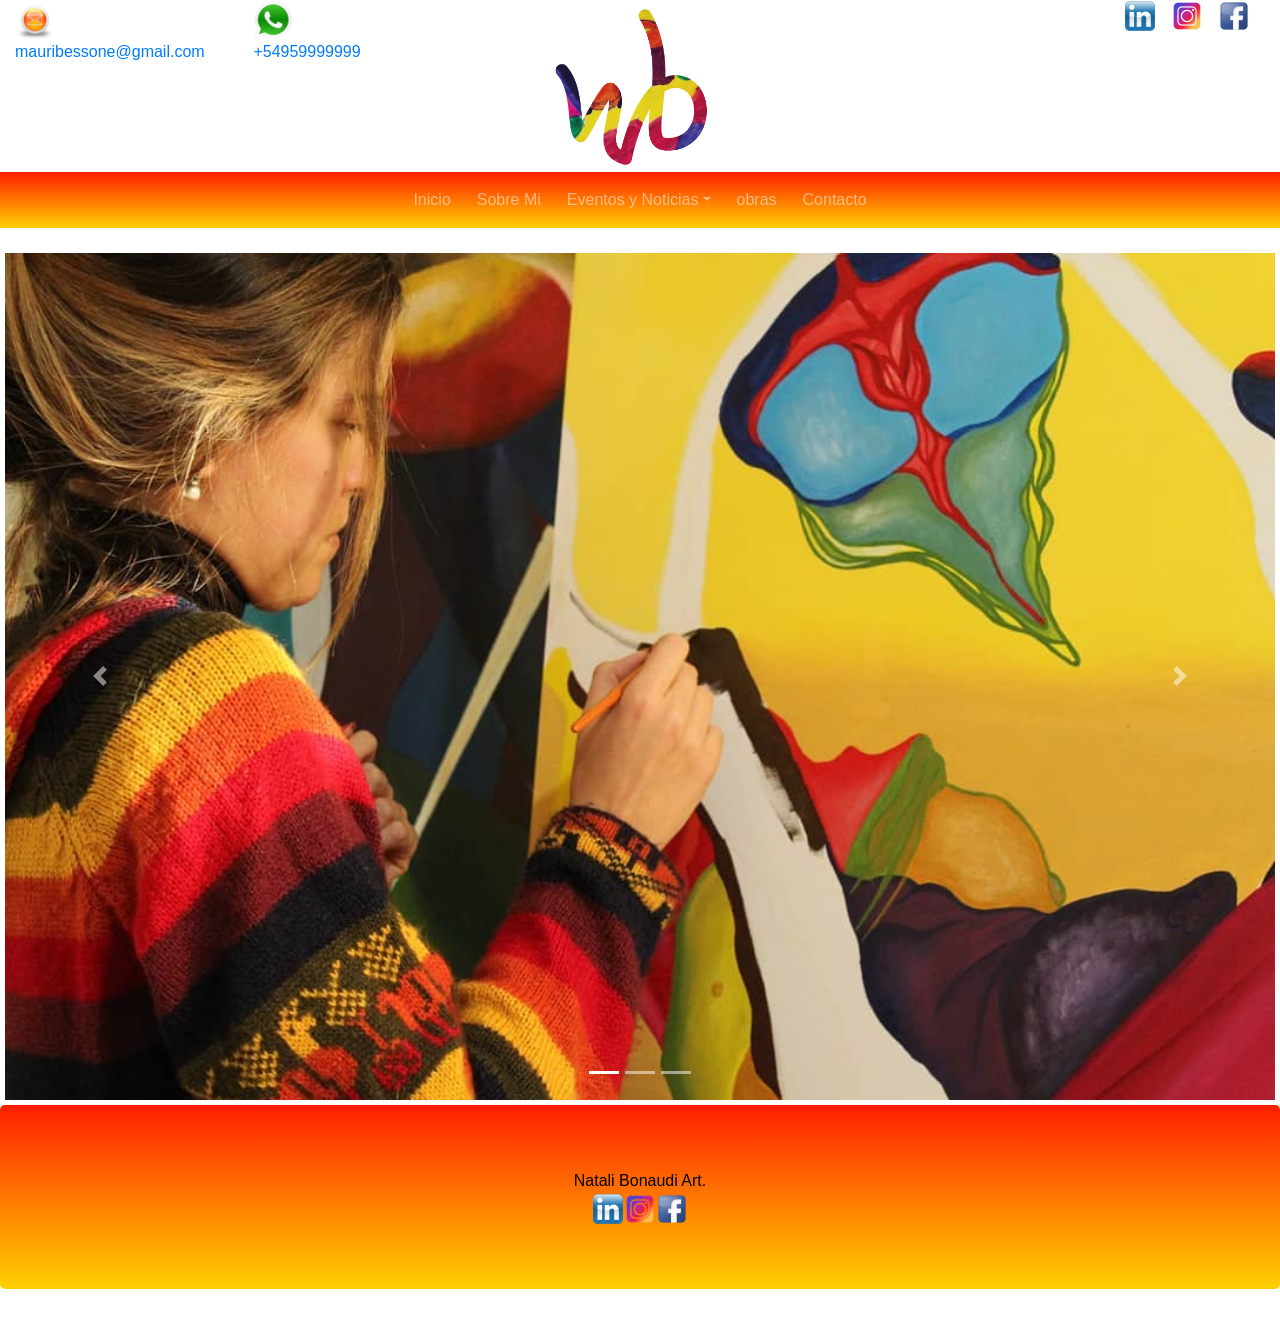
<file: index.html>
<!DOCTYPE html>
<html lang="es">
	<head>
		<meta charset="utf-8">
		<meta name="viewport" content="width=device-width, initial-scale=1">
		<meta name="Keywords" content="OBRAS, PINTURAS, VENTAS + ARTE, ARTE ABSTRACTO, ARTE CONTEMPORANEO, ARTE LATINO, ARTE CORDOBA, FOTOGRAFIAS, COLOR">
		<meta name="description" content="Sitio web de la artista plástica Natali Bonaudi. Encontrarás un recorrido visual por su galería de obras, conocerás su trayectoria académica y pictórica, y los medios de contacto con la artista.">
		<link rel="stylesheet" href="./css/bootstrap.css">
		<link rel="stylesheet" href="./sass/css/main.css">
		<script src="https://ajax.googleapis.com/ajax/libs/jquery/3.5.1/jquery.min.js"></script>
		<script src="https://cdnjs.cloudflare.com/ajax/libs/popper.js/1.16.0/umd/popper.min.js"></script>
		<script src="./js/bootstrap.js"></script>
		<title>Natali Bonaudi Arte - Exposicion y Venta</title>
	</head>
	<body>
		<div class="container-fluid">
			<div class="row">
				<div class="col 12 col-sm-4">
					<div class="d-flex justify-content-start">
						<div class="contacto">
							<a href="mailto:mauribessone@gmail.com"><img src="./img/mail_ico.png" alt="mail">mauribessone@gmail.com</a>
						</div>
						<div class="contacto">
							<a href="https://wa.me/54922359999" target="_blank"><img src="./img/telefono_ico.png" alt="telefono" >+54959999999</a>    
						</div>

					</div>
				</div>
				<div class=" col-sm-4 ">
					<div class="d-flex justify-content-center">
						<a class="navbar-brand" href="./index.html">
							<img src="./img/Natali Firma-05.png" alt="logo" class="img-fluid menu__logo">
						</a>
					</div>
				</div>
				<div class="col-sm-4">
					<div class="d-flex justify-content-end">
						<div class="social">
							<a href="https://www.linkedin.com/in/natali-bonaudi-27b75a145/" target="_blank"><img src="./img/LinkedIn.png" class="img-fluid" alt="Linkedin"  width="32" height="auto"/></a>
						</div>
						<div class="social">
							<a href="https://www.instagram.com/natalibonaudi.arte/?hl=es-la" target="_blank"><img src="./img/Instagram.png" class="img-fluid" alt="Instagram"  width="32" height="auto"/></a>    
						</div>
						<div class="social">
							<a href="https://www.facebook.com/natybonaudi" target="_blank"><img src="./img/facebook.png" class="img-fluid" alt="Facebook"  width="32" height="auto"/></a>
						</div>
					</div>
				</div>
			</div>
		 
		</div>
		<nav class="navbar navbar-expand-sm  navbar-dark sticky-top menu">
			<button class="navbar-toggler" type="button" data-toggle="collapse" data-target="#collapsibleNavbar">
			<span class="navbar-toggler-icon"></span>
			</button>
			<div class="collapse navbar-collapse justify-content-center" id="collapsibleNavbar">
				<ul class="navbar-nav">
					<li class="nav-item ">
						<a class="nav-link " href="./index.html">Inicio</a>
					</li>
					<li class="nav-item ">
						<a class="nav-link " href="./html/sobremi.html">Sobre Mi</a>
					</li>
					<li class="nav-item  dropdown">
						<a class="nav-link dropdown-toggle " href="#" id="navbardrop" data-toggle="dropdown">Eventos y Noticias</a>
						<div class="dropdown-menu">
						<a class="dropdown-item " href="./html/eventos.html">Eventos</a>
						<a class="dropdown-item " href="./html/noticias.html">Noticias</a>
						</div>
					</li>
					<li class="nav-item  ">
						<a class="nav-link " href="./html/obras.html">obras</a>
					</li>
					<li class="nav-item ">
						<a class="nav-link " href="#">Contacto</a>
					</li>
				</ul>
			</div>
		</nav>
		<section class="sectionBody">
			<div id="carrucelPortada" class="carousel slide" data-ride="carousel">

				<!-- Indicators -->
				<ul class="carousel-indicators">
				  <li data-target="#carrucelPortada" data-slide-to="0" class="active"></li>
				  <li data-target="#carrucelPortada" data-slide-to="1"></li>
				  <li data-target="#carrucelPortada" data-slide-to="2"></li>
				</ul>
				
				<!-- The slideshow -->
				<div class="carousel-inner">
				  <div class="carousel-item active">
					<img src="./img/Artista/Artista_1.jpg" alt="ImgArtista1" width="1100" height="500">
				  </div>
				  <div class="carousel-item">
					<img src="./img/Artista/Artista_2.jpg" alt="ImgArtista2" width="1100" height="500">
				  </div>
				  <div class="carousel-item">
					<img src="./img/Artista/Artista_3.jpg" alt="ImgArtista3" width="1100" height="500">
				  </div>
				</div>
				
				<!-- Left and right controls -->
				<a class="carousel-control-prev" href="#carrucelPortada" data-slide="prev">
				  <span class="carousel-control-prev-icon"></span>
				</a>
				<a class="carousel-control-next" href="#carrucelPortada" data-slide="next">
				  <span class="carousel-control-next-icon"></span>
				</a>
			</div>
		</section>	
		<div class="jumbotron  foterPage" >
			<div class="d-flex justify-content-center">
				<a class="foterPage__link" href="./index.html" target="_self">Natali Bonaudi Art.</a>
			</div>
			<div class="d-flex justify-content-center">
				<div>
					<a href="https://www.linkedin.com/in/natali-bonaudi-27b75a145/" target="_blank"><img src="./img/LinkedIn.png" class="img-fluid" alt="Linkedin"  width="32" height="auto"/></a>
				</div>
				<div>
					<a href="https://www.instagram.com/natalibonaudi.arte/?hl=es-la" target="_blank"><img src="./img/Instagram.png" class="img-fluid" alt="Instagram"  width="32" height="auto"/></a>    
				</div>
				<div>
					<a href="https://www.facebook.com/natybonaudi" target="_blank"><img src="./img/facebook.png" class="img-fluid" alt="Facebook"  width="32" height="auto"/></a>
				</div>
			</div>      
        </div>
		<script type="text/javascript" src="./js/bootstrap.js"></script>
	</body>
</html>
</file>
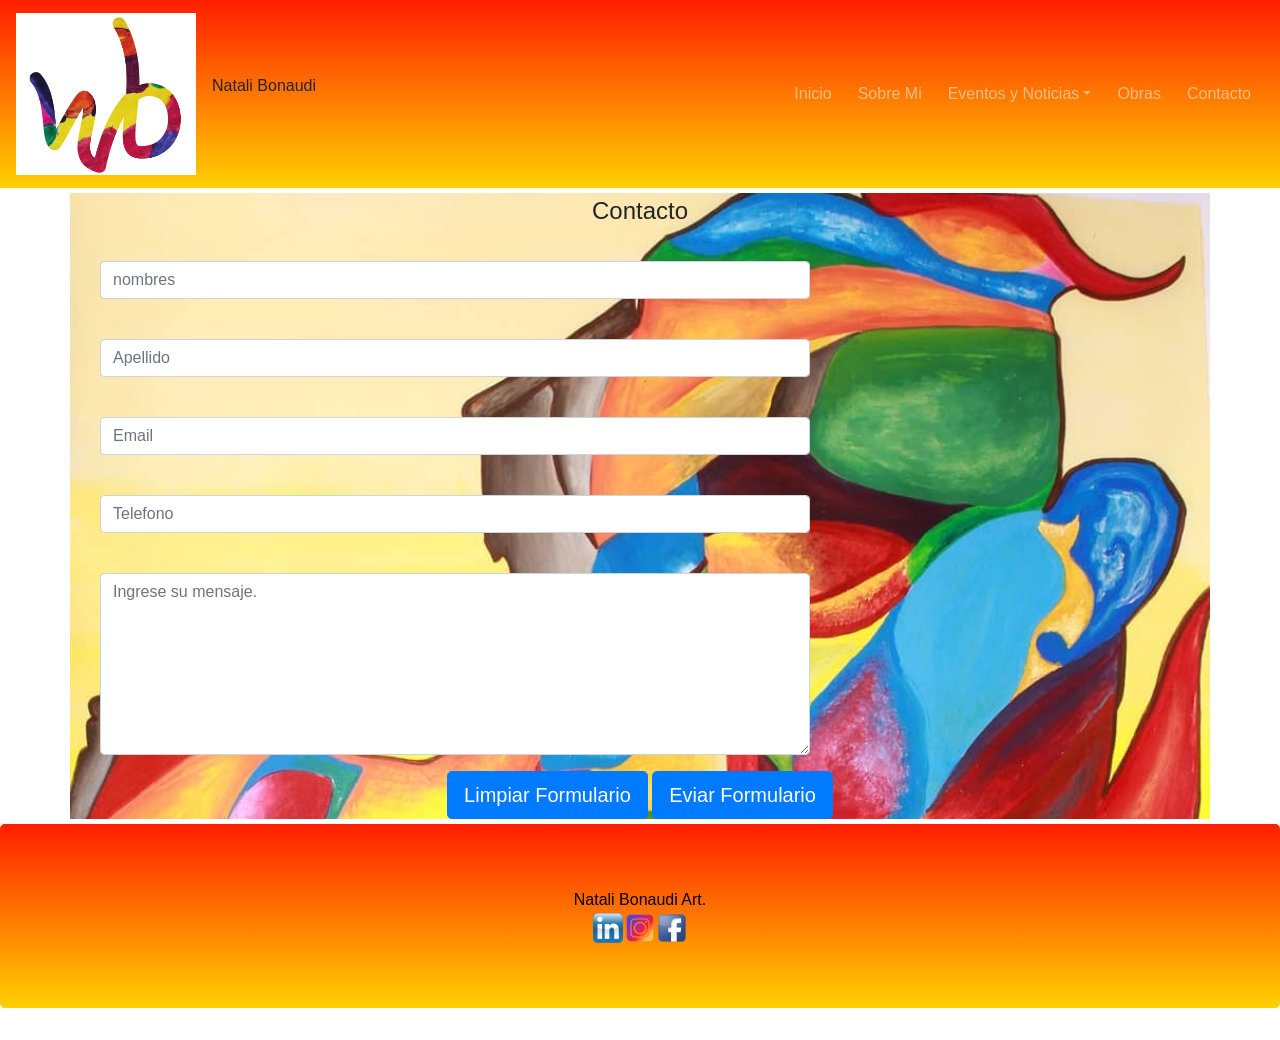
<file: html/contacto.html>
<!DOCTYPE html>
<html lang="es">
	<head>
		<meta charset="utf-8">
        <meta name="viewport" content="width=device-width, initial-scale=1">
        <meta name="description" content="Los Medios de contacto, para consultar sobre obras disponibles a la venta, realización de exposiciones colectivas e individuales y entrevistas.">
		<link rel="stylesheet" href="../css/bootstrap.css">
        <link rel="stylesheet" href="../sass/css/main.css">
        <link rel="stylesheet" href="../css/style.css">
		<script src="https://ajax.googleapis.com/ajax/libs/jquery/3.5.1/jquery.min.js"></script>
		<script src="https://cdnjs.cloudflare.com/ajax/libs/popper.js/1.16.0/umd/popper.min.js"></script>
		<script src="../js/bootstrap.js"></script>
		<title>Contactos - Natali Bonaudi Arte.</title>
	</head>
	<body>
		<nav class="navbar navbar-expand-sm  navbar-dark sticky-top menu">
			<div class="d-flex justify-content-center">
				<a class="navbar-brand" href="../index.html">
					<img src="../img/Natali Firma-05.png" alt="logo" class="menu__logo">
				</a>
			  <div class="d-flex align-items-center" >
					  <p>Natali Bonaudi</p>	  
			  </div>
			</div>
			<button class="navbar-toggler" type="button" data-toggle="collapse" data-target="#collapsibleNavbar">
			<span class="navbar-toggler-icon"></span>
			</button>
			<div class="collapse navbar-collapse justify-content-end" id="collapsibleNavbar">
				<ul class="navbar-nav">
				<li class="nav-item">
					<a class="nav-link" href="../index.html">Inicio</a>
				</li>
				<li class="nav-item">
					<a class="nav-link" href="./sobremi.html">Sobre Mi</a>
				</li>
				<li class="nav-item dropdown">
					<a class="nav-link dropdown-toggle" href="#" id="navbardrop" data-toggle="dropdown">Eventos y Noticias</a>
					<div class="dropdown-menu">
					  <a class="dropdown-item" href="./eventos.html">Eventos</a>
					  <a class="dropdown-item" href="./noticias.html">Noticias</a>
					</div>
				</li>
				<li class="nav-item">
					<a class="nav-link" href="./obras.html">Obras</a>
				</li>
				  <li class="nav-item">
					<a class="nav-link" href="#">Contacto</a>
				</li>
				</ul>
			</div>
        </nav>
        <section class="sectionBody">
            <div class="container  imgformulario ">
                <div class="row ">
                    <div class="col-md-12">
                        <div class="well well-sm ">
                            <form class="form-horizontal" action="./gracias.html" method="post"  enctype="multipart/form-data">
                                <fieldset>
                                    <legend class="text-center header">Contacto</legend>           
                                    <div class="form-group">
                                        <span class="col-md-1 col-md-offset-2 text-center"><i class="fa fa-user bigicon"></i></span>
                                        <div class="col-md-8">
                                            <input id="fname" name="name" type="text" placeholder="nombres" class="form-control">
                                        </div>
                                    </div>
                                    <div class="form-group">
                                        <span class="col-md-1 col-md-offset-2 text-center"><i class="fa fa-user bigicon"></i></span>
                                        <div class="col-md-8">
                                            <input id="lname" name="name" type="text" placeholder="Apellido" class="form-control">
                                        </div>
                                    </div>
                                    <div class="form-group">
                                        <span class="col-md-1 col-md-offset-2 text-center"><i class="fa fa-envelope-o bigicon"></i></span>
                                        <div class="col-md-8">
                                            <input id="email" name="email" type="text" placeholder="Email" class="form-control">
                                        </div>
                                    </div>
                                    <div class="form-group">
                                        <span class="col-md-1 col-md-offset-2 text-center"><i class="fa fa-phone-square bigicon"></i></span>
                                        <div class="col-md-8">
                                            <input id="phone" name="phone" type="text" placeholder="Telefono" class="form-control">
                                        </div>
                                    </div>
                                    <div class="form-group">
                                        <span class="col-md-1 col-md-offset-2 text-center"><i class="fa fa-pencil-square-o bigicon"></i></span>
                                        <div class="col-md-8">
                                            <textarea class="form-control" id="message" name="message" placeholder="Ingrese su mensaje." rows="7"></textarea>
                                        </div>
                                    </div>
                                    <div class="form-group"></div>
                                        <div class="col-md-12 text-center">
                                            <input type="reset" class="btn btn-primary btn-lg" name="limpiar"value="Limpiar Formulario">
                                            <button type="submit" class="btn btn-primary btn-lg" name="enviar">Eviar Formulario</button>
                                        </div>
                                    </div>
                                </fieldset>
                            </form>
                        </div>
                    </div>
                </div>
            </div>
        </section>
        <div class="jumbotron  foterPage" >
            <div class="d-flex justify-content-center">
				<a class="foterPage__link" href="../index.html" target="_self" >Natali Bonaudi Art.</a>
            </div>
            <div class="d-flex justify-content-center">
                <div>
                    <a href="https://www.linkedin.com/in/natali-bonaudi-27b75a145/" target="_blank"><img src="../img/LinkedIn.png" class="img-fluid foterPage__imgSocial" alt="Linkedin"></a>
                </div>
                <div>
                    <a href="https://www.instagram.com/natalibonaudi.arte/?hl=es-la" target="_blank"><img src="../img/Instagram.png" class="img-fluid foterPage__imgSocial" alt="Instagram"/></a>    
                </div>
                <div>
                    <a href="https://www.facebook.com/natybonaudi" target="_blank"><img src="../img/facebook.png" class="img-fluid foterPage__imgSocial" alt="Facebook" /></a>
                </div>
            </div>      
        </div>
	</body>
</html>
</file>
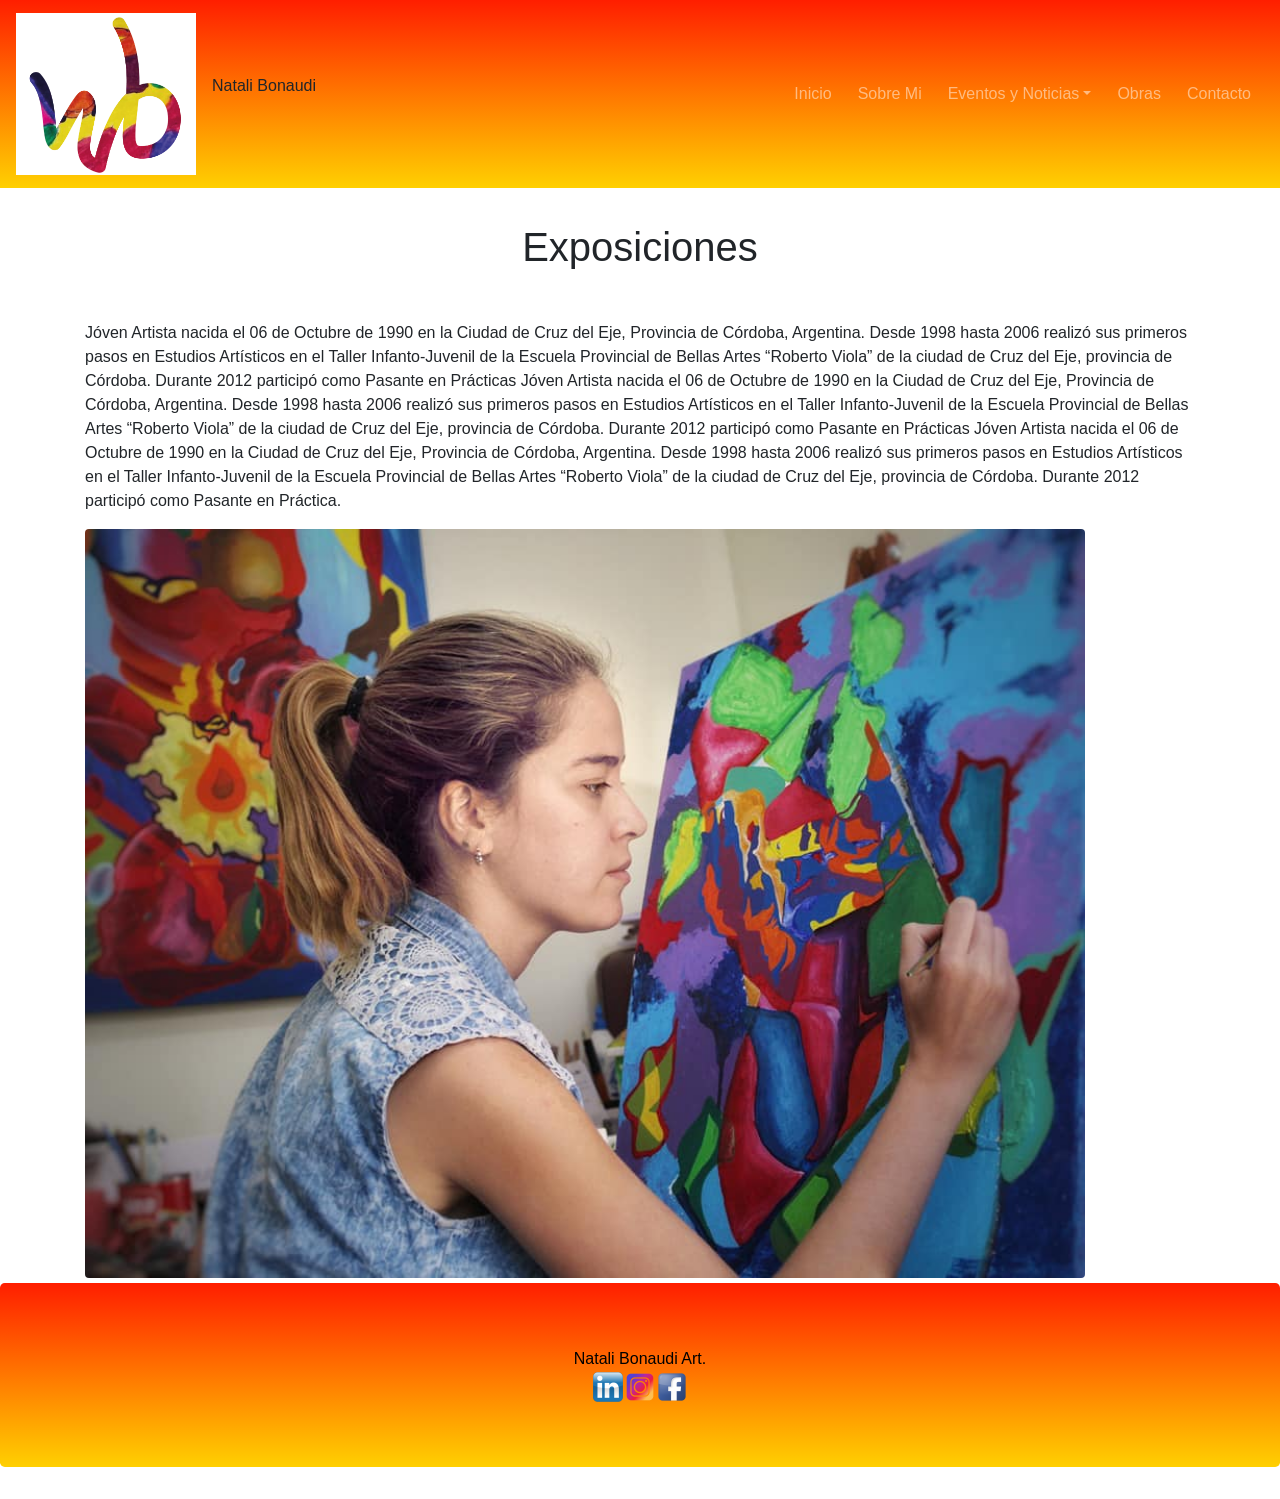
<file: html/eventos.html>
<!DOCTYPE html>
<html lang="es">
	<head>
		<meta charset="utf-8">
		<meta name="viewport" content="width=device-width, initial-scale=1">
		<meta name="description" content="Información de todas las exposiciones colectivas e individuales de la artista y otros eventos culturales.">
		<link rel="stylesheet" href="../css/bootstrap.css">
		<link rel="stylesheet" href="../sass/css/main.css">
		<script src="https://ajax.googleapis.com/ajax/libs/jquery/3.5.1/jquery.min.js"></script>
		<script src="https://cdnjs.cloudflare.com/ajax/libs/popper.js/1.16.0/umd/popper.min.js"></script>
		<script src="../js/bootstrap.js"></script>
		<title>Exposiciones - Natali Bonaudi Arte.</title>
	</head>
	<body>
		<nav class="navbar navbar-expand-sm  navbar-dark sticky-top menu ">
			<div class="d-flex justify-content-center">
				<a class="navbar-brand" href="../index.html">
					<img src="../img/Natali Firma-05.png" alt="logo" class="menu__logo">
				</a>
			  <div class="d-flex align-items-center" >
					  <p>Natali Bonaudi</p>	  
			  </div>
			</div>
			<button class="navbar-toggler" type="button" data-toggle="collapse" data-target="#collapsibleNavbar">
			<span class="navbar-toggler-icon"></span>
			</button>
			<div class="collapse navbar-collapse justify-content-end" id="collapsibleNavbar">
				<ul class="navbar-nav">
				<li class="nav-item">
					<a class="nav-link" href="../index.html">Inicio</a>
				</li>
				<li class="nav-item">
					<a class="nav-link" href="./sobremi.html">Sobre Mi</a>
				</li>
				<li class="nav-item dropdown">
					<a class="nav-link dropdown-toggle" href="#" id="navbardrop" data-toggle="dropdown">Eventos y Noticias</a>
					<div class="dropdown-menu">
					  <a class="dropdown-item" href="./eventos.html">Eventos</a>
					  <a class="dropdown-item" href="./noticias.html">Noticias</a>
					</div>
				</li>
				<li class="nav-item">
					<a class="nav-link" href="./obras.html">Obras</a>
				</li>
				  <li class="nav-item">
					<a class="nav-link" href="./contacto.html">Contacto</a>
				</li>
				</ul>
			</div>
        </nav>
        <section class="sectionBody">
            <div class="container">
                <h1>Exposiciones</h1>
                <p>Jóven Artista nacida el 06 de Octubre de 1990 en la Ciudad de Cruz del Eje, Provincia de Córdoba, Argentina.
                    Desde 1998 hasta 2006 realizó sus primeros pasos en Estudios Artísticos en el Taller Infanto-Juvenil de la 
                    Escuela Provincial de Bellas Artes “Roberto Viola” de la ciudad de Cruz del Eje, provincia de Córdoba.
                    Durante 2012 participó como Pasante en Prácticas
                    Jóven Artista nacida el 06 de Octubre de 1990 en la Ciudad de Cruz del Eje, Provincia de Córdoba, Argentina.
                    Desde 1998 hasta 2006 realizó sus primeros pasos en Estudios Artísticos en el Taller Infanto-Juvenil de la 
                    Escuela Provincial de Bellas Artes “Roberto Viola” de la ciudad de Cruz del Eje, provincia de Córdoba.
                    Durante 2012 participó como Pasante en Prácticas
                    Jóven Artista nacida el 06 de Octubre de 1990 en la Ciudad de Cruz del Eje, Provincia de Córdoba, Argentina.
                    Desde 1998 hasta 2006 realizó sus primeros pasos en Estudios Artísticos en el Taller Infanto-Juvenil de la 
                    Escuela Provincial de Bellas Artes “Roberto Viola” de la ciudad de Cruz del Eje, provincia de Córdoba.
                    Durante 2012 participó como Pasante en Práctica.      
                </p>
                <img class="img-fluid rounded" src="../img/Artista/Artista_2.jpg" alt="Artista" width="1000" height="auto"> 
            </div>
        </section> 
        <div class="jumbotron  foterPage" >
            <div class="d-flex justify-content-center">
				<a class="foterPage__link" href="../index.html" target="_self">Natali Bonaudi Art.</a>
            </div>
            <div class="d-flex justify-content-center">
                <div>
                    <a href="https://www.linkedin.com/in/natali-bonaudi-27b75a145/" target="_blank"><img src="../img/LinkedIn.png" class="img-fluid foterPage__imgSocial" alt="Linkedin" /></a>
                </div>
                <div>
                    <a href="https://www.instagram.com/natalibonaudi.arte/?hl=es-la" target="_blank"><img src="../img/Instagram.png" class="img-fluid foterPage__imgSocial" alt="Instagram" /></a>    
                </div>
                <div>
                    <a href="https://www.facebook.com/natybonaudi" target="_blank"><img src="../img/facebook.png" class="img-fluid foterPage__imgSocial" alt="Facebook "/></a>
                </div>
            </div>      
        </div>
	</body>
</html>
</file>
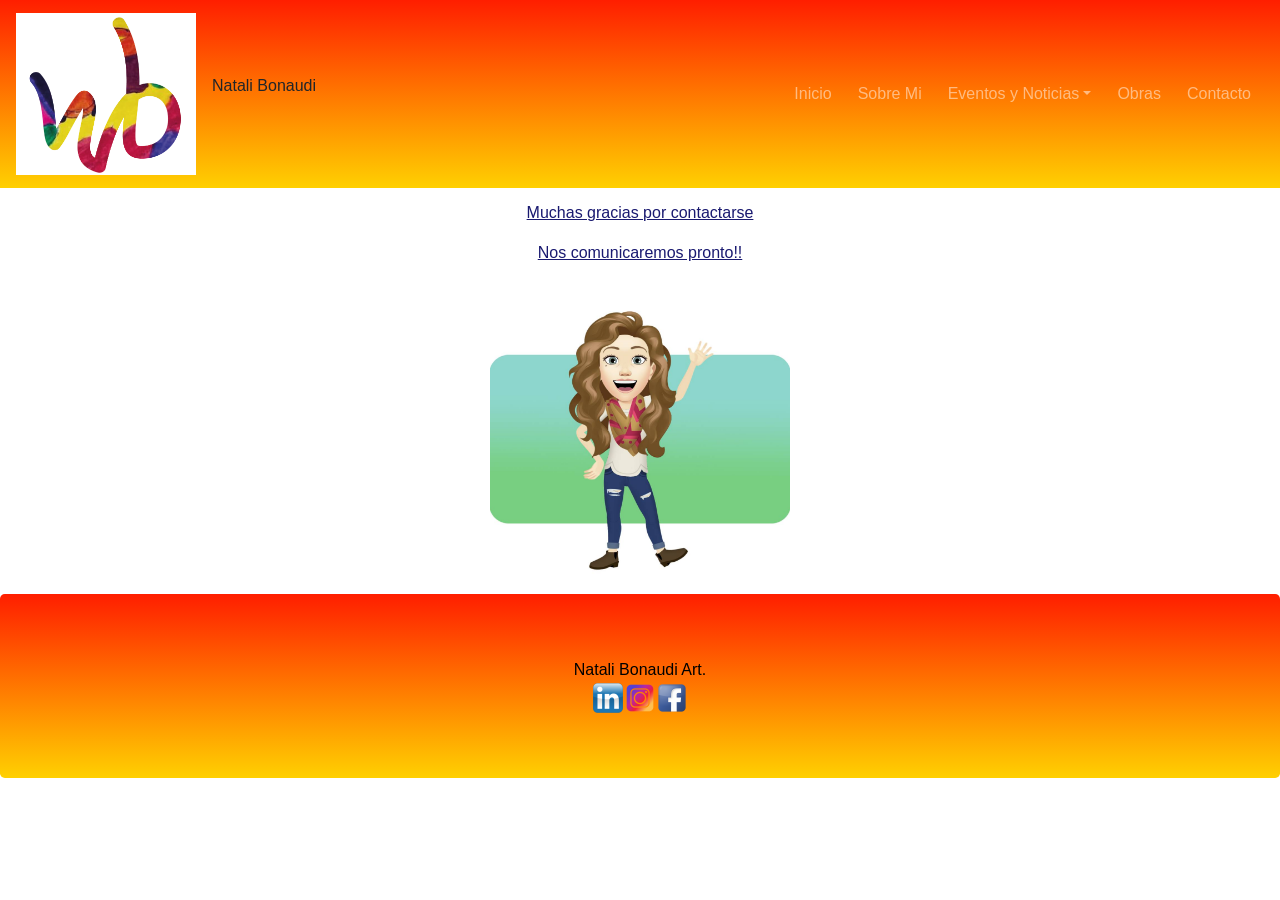
<file: html/gracias.html>
<!DOCTYPE html>
<html lang="es">
	<head>
		<meta charset="utf-8">
		<meta name="viewport" content="width=device-width, initial-scale=1">
		<link rel="stylesheet" href="../css/bootstrap.css">
		<link rel="stylesheet" href="../sass/css/main.css">
		<script src="https://ajax.googleapis.com/ajax/libs/jquery/3.5.1/jquery.min.js"></script>
		<script src="https://cdnjs.cloudflare.com/ajax/libs/popper.js/1.16.0/umd/popper.min.js"></script>
		<script src="../js/bootstrap.js"></script>
		<title>Natali Bonaudi Arte.</title>
	</head>
	<body>
		<nav class="navbar navbar-expand-sm  navbar-dark sticky-top menu">
			<div class="d-flex justify-content-center">
				<a class="navbar-brand" href="../index.html">
					<img src="../img/Natali Firma-05.png" alt="logo" class="menu__logo">
				</a>
			  <div class="d-flex align-items-center" >
					  <p>Natali Bonaudi</p>	  
			  </div>
			</div>
			<button class="navbar-toggler" type="button" data-toggle="collapse" data-target="#collapsibleNavbar">
			<span class="navbar-toggler-icon"></span>
			</button>
			<div class="collapse navbar-collapse justify-content-end" id="collapsibleNavbar">
				<ul class="navbar-nav">
				<li class="nav-item">
					<a class="nav-link" href="../index.html">Inicio</a>
				</li>
				<li class="nav-item">
					<a class="nav-link" href="./sobremi.html">Sobre Mi</a>
				</li>
				<li class="nav-item dropdown">
					<a class="nav-link dropdown-toggle" href="#" id="navbardrop" data-toggle="dropdown">Eventos y Noticias</a>
					<div class="dropdown-menu">
					  <a class="dropdown-item" href="./eventos.html">Eventos</a>
					  <a class="dropdown-item" href="./noticias.html">Noticias</a>
					</div>
				</li>
				<li class="nav-item">
					<a class="nav-link" href="./obras.html">Obras</a>
				</li>
				  <li class="nav-item">
					<a class="nav-link" href="./contacto.html">Contacto</a>
				</li>
				</ul>
			</div>
        </nav>
        <section class="sectionBody">
            <div class="container">
                <div class="text-center gracias">
                    <p> Muchas gracias por contactarse</p>
                    <p>Nos comunicaremos pronto!!</p>
                </div>
                <div class="d-flex justify-content-center">
                    <img class="img-fluid rounded" src="../img/avatar.jpg" alt="ImgAvatar" width="300" height="auto"> 
                </div>	
			</div>
		</section>
        <div class="jumbotron  foterPage" >
            <div class="d-flex justify-content-center">
				<a class="foterPage__link" href="../index.html" target="_self">Natali Bonaudi Art.</a>
            </div>
            <div class="d-flex justify-content-center">
                <div>
                    <a href="https://www.linkedin.com/in/natali-bonaudi-27b75a145/" target="_blank"><img src="../img/LinkedIn.png" class="img-fluid foterPage__imgSocial" alt="Linkedin"/></a>
                </div>
                <div>
                    <a href="https://www.instagram.com/natalibonaudi.arte/?hl=es-la" target="_blank"><img src="../img/Instagram.png" class="img-fluid foterPage__imgSocial" alt="Instagram"/></a>    
                </div>
                <div>
                    <a href="https://www.facebook.com/natybonaudi" target="_blank"><img src="../img/facebook.png" class="img-fluid foterPage__imgSocial" alt="Facebook"/></a>
                </div>
            </div>      
        </div>
	</body>
</html>
</file>
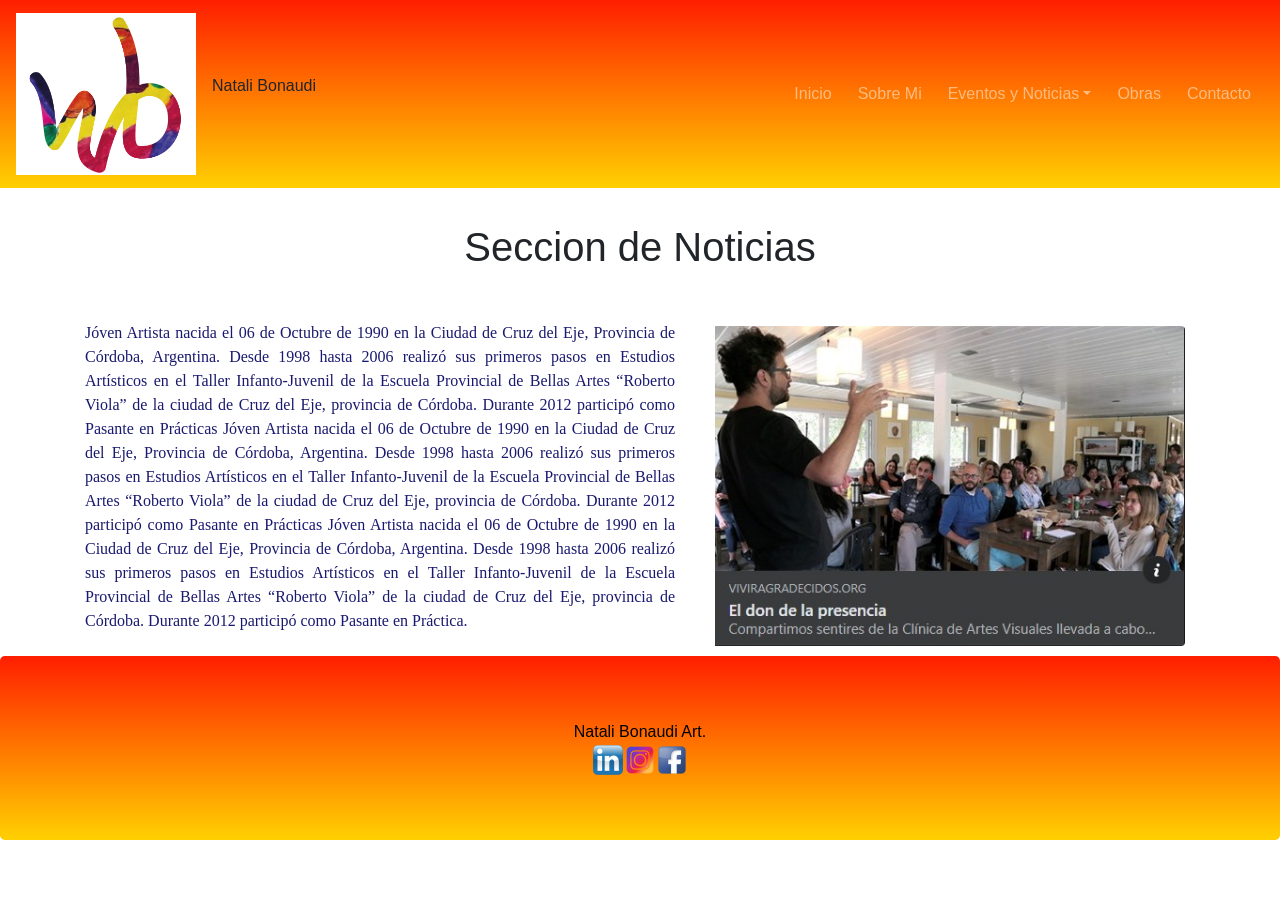
<file: html/noticias.html>
<!DOCTYPE html>
<html lang="es">
	<head>
		<meta charset="utf-8">
		<meta name="viewport" content="width=device-width, initial-scale=1">
		<meta name="description" content="Información de entrevistas y eventos publicados en los medios de comunicación masiva sobre Obras y exposiciones de la artista Natali Bonaudi.">
		<link rel="stylesheet" href="../css/bootstrap.css">
		<link rel="stylesheet" href="../sass/css/main.css">
		<script src="https://ajax.googleapis.com/ajax/libs/jquery/3.5.1/jquery.min.js"></script>
		<script src="https://cdnjs.cloudflare.com/ajax/libs/popper.js/1.16.0/umd/popper.min.js"></script>
		<script src="../js/bootstrap.js"></script>
		<title>Noticias - Natali Bonaudi Arte.</title>
	</head>
	<body>
		<nav class="navbar navbar-expand-sm  navbar-dark sticky-top menu">
			<div class="d-flex justify-content-center">
				<a class="navbar-brand" href="../index.html">
					<img src="../img/Natali Firma-05.png" alt="logo" class="menu__logo">
				</a>
			  <div class="d-flex align-items-center" >
					  <p>Natali Bonaudi</p>	  
			  </div>
			</div>
			<button class="navbar-toggler" type="button" data-toggle="collapse" data-target="#collapsibleNavbar">
			<span class="navbar-toggler-icon"></span>
			</button>
			<div class="collapse navbar-collapse justify-content-end" id="collapsibleNavbar">
				<ul class="navbar-nav">
				<li class="nav-item">
					<a class="nav-link" href="../index.html">Inicio</a>
				</li>
				<li class="nav-item">
					<a class="nav-link" href="./sobremi.html">Sobre Mi</a>
				</li>
				<li class="nav-item dropdown">
					<a class="nav-link dropdown-toggle" href="#" id="navbardrop" data-toggle="dropdown">Eventos y Noticias</a>
					<div class="dropdown-menu">
					  <a class="dropdown-item" href="./eventos.html">Eventos</a>
					  <a class="dropdown-item" href="./noticias.html">Noticias</a>
					</div>
				</li>
				<li class="nav-item">
					<a class="nav-link" href="./obras.html">Obras</a>
				</li>
				  <li class="nav-item">
					<a class="nav-link" href="./contacto.html">Contacto</a>
				</li>
				</ul>
			</div>
        </nav>
        <section class="sectionNoticia">
            <div class="container">
                <h1>Seccion de Noticias</h1>
                <div class="clearfix">
                    <img class="img-fluid rounded sectionNoticia__img" src="../img/Eventos/Noticias_1.jpg" alt="Artista" > 
                    <p class="sectionNoticia__parrafo">Jóven Artista nacida el 06 de Octubre de 1990 en la Ciudad de Cruz del Eje, Provincia de Córdoba, Argentina.
                        Desde 1998 hasta 2006 realizó sus primeros pasos en Estudios Artísticos en el Taller Infanto-Juvenil de la 
                        Escuela Provincial de Bellas Artes “Roberto Viola” de la ciudad de Cruz del Eje, provincia de Córdoba.
                        Durante 2012 participó como Pasante en Prácticas
                        Jóven Artista nacida el 06 de Octubre de 1990 en la Ciudad de Cruz del Eje, Provincia de Córdoba, Argentina.
                        Desde 1998 hasta 2006 realizó sus primeros pasos en Estudios Artísticos en el Taller Infanto-Juvenil de la 
                        Escuela Provincial de Bellas Artes “Roberto Viola” de la ciudad de Cruz del Eje, provincia de Córdoba.
                        Durante 2012 participó como Pasante en Prácticas
                        Jóven Artista nacida el 06 de Octubre de 1990 en la Ciudad de Cruz del Eje, Provincia de Córdoba, Argentina.
                        Desde 1998 hasta 2006 realizó sus primeros pasos en Estudios Artísticos en el Taller Infanto-Juvenil de la 
                        Escuela Provincial de Bellas Artes “Roberto Viola” de la ciudad de Cruz del Eje, provincia de Córdoba.
                        Durante 2012 participó como Pasante en Práctica.      
                    </p>
                </div>
            </div>
        </section>
        <div class="jumbotron  foterPage" >
            <div class="d-flex justify-content-center">
				<a class="foterPage__link" href="../index.html" target="_self">Natali Bonaudi Art.</a>
            </div>
            <div class="d-flex justify-content-center">
                <div>
                    <a href="https://www.linkedin.com/in/natali-bonaudi-27b75a145/" target="_blank"><img src="../img/LinkedIn.png" class="img-fluid foterPage__imgSocial" alt="Linkedin"/></a>
                </div>
                <div>
                    <a href="https://www.instagram.com/natalibonaudi.arte/?hl=es-la" target="_blank"><img src="../img/Instagram.png" class="img-fluid foterPage__imgSocial" alt="Instagram"/></a>    
                </div>
                <div>
                    <a href="https://www.facebook.com/natybonaudi" target="_blank"><img src="../img/facebook.png" class="img-fluid foterPage__imgSocial" alt="Facebook"/></a>
                </div>
            </div>      
        </div>
	</body>
</html>
</file>
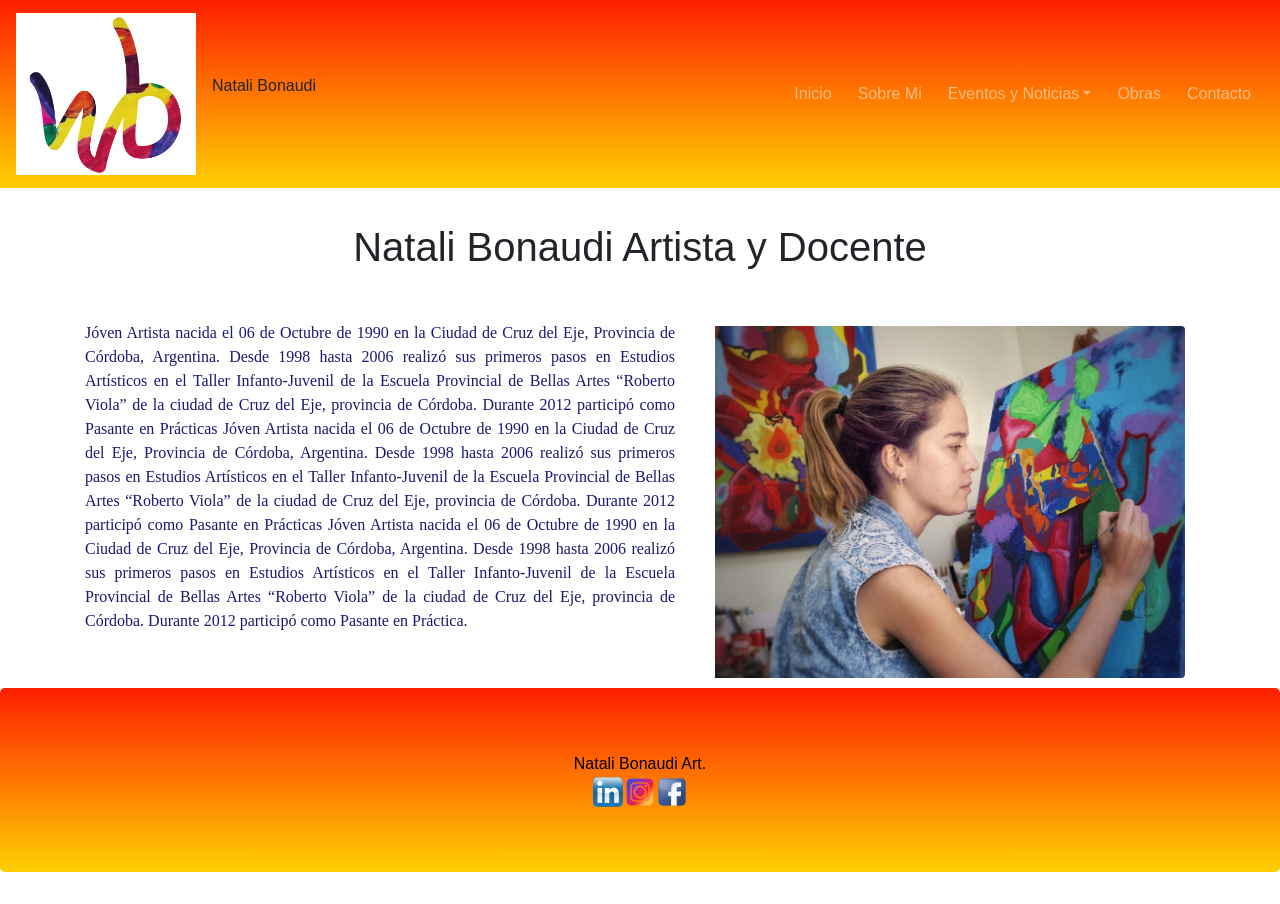
<file: html/sobremi.html>
<!DOCTYPE html>
<html lang="es">
	<head>
		<meta charset="utf-8">
		<meta name="viewport" content="width=device-width, initial-scale=1">
		<meta name="description" content="Artista plástica Argentina multidisciplinaria destacada por su interés en el uso de paleta policromática. 
		Su iconografía trabaja una combinación de arte abstracto y figurativo.">
		<link rel="stylesheet" href="../css/bootstrap.css">
		<link rel="stylesheet" href="../sass/css/main.css">
		<script src="https://ajax.googleapis.com/ajax/libs/jquery/3.5.1/jquery.min.js"></script>
		<script src="https://cdnjs.cloudflare.com/ajax/libs/popper.js/1.16.0/umd/popper.min.js"></script>
		<script src="../js/bootstrap.js"></script>
		<title>Información Artista - Natali Bonaudi Arte.</title>
	</head>
	<body>
		<nav class="navbar navbar-expand-sm  navbar-dark sticky-top menu ">
			<div class="d-flex justify-content-center">
				<a class="navbar-brand" href="../index.html">
					<img src="../img/Natali Firma-05.png" alt="logo" class="menu__logo">
				</a>
			  <div class="d-flex align-items-center" >
					  <p>Natali Bonaudi</p>	  
			  </div>
			</div>
			<button class="navbar-toggler" type="button" data-toggle="collapse" data-target="#collapsibleNavbar">
			<span class="navbar-toggler-icon"></span>
			</button>
			<div class="collapse navbar-collapse justify-content-end" id="collapsibleNavbar">
				<ul class="navbar-nav">
				<li class="nav-item">
					<a class="nav-link" href="../index.html">Inicio</a>
				</li>
				<li class="nav-item">
					<a class="nav-link" href="./sobremi.html">Sobre Mi</a>
				</li>
				<li class="nav-item dropdown">
					<a class="nav-link dropdown-toggle" href="#" id="navbardrop" data-toggle="dropdown">Eventos y Noticias</a>
					<div class="dropdown-menu">
					  <a class="dropdown-item" href="./eventos.html">Eventos</a>
					  <a class="dropdown-item" href="./noticias.html">Noticias</a>
					</div>
				</li>
				<li class="nav-item">
					<a class="nav-link" href="./obras.html">Obras</a>
				</li>
				  <li class="nav-item">
					<a class="nav-link" href="./contacto.html">Contacto</a>
				</li>
				</ul>
			</div>
        </nav>
        <section class="sectionSobreMi">
            <div class="container">
                <div class="clearfix sobreMi">
                    <h1>Natali Bonaudi Artista y Docente</h1>
                    <img class="img-fluid rounded sectionSobreMi__img" src="../img/Artista/Artista_2.jpg" alt="Artista" > 
                    <p class="sectionSobreMi__parrafo">Jóven Artista nacida el 06 de Octubre de 1990 en la Ciudad de Cruz del Eje, Provincia de Córdoba, Argentina.
                        Desde 1998 hasta 2006 realizó sus primeros pasos en Estudios Artísticos en el Taller Infanto-Juvenil de la 
                        Escuela Provincial de Bellas Artes “Roberto Viola” de la ciudad de Cruz del Eje, provincia de Córdoba.
                        Durante 2012 participó como Pasante en Prácticas
                        Jóven Artista nacida el 06 de Octubre de 1990 en la Ciudad de Cruz del Eje, Provincia de Córdoba, Argentina.
                        Desde 1998 hasta 2006 realizó sus primeros pasos en Estudios Artísticos en el Taller Infanto-Juvenil de la 
                        Escuela Provincial de Bellas Artes “Roberto Viola” de la ciudad de Cruz del Eje, provincia de Córdoba.
                        Durante 2012 participó como Pasante en Prácticas
                        Jóven Artista nacida el 06 de Octubre de 1990 en la Ciudad de Cruz del Eje, Provincia de Córdoba, Argentina.
                        Desde 1998 hasta 2006 realizó sus primeros pasos en Estudios Artísticos en el Taller Infanto-Juvenil de la 
                        Escuela Provincial de Bellas Artes “Roberto Viola” de la ciudad de Cruz del Eje, provincia de Córdoba.
                        Durante 2012 participó como Pasante en Práctica.      
                    </p>
                </div>
            </div>
        </section>
        <div class="jumbotron  foterPage" >
            <div class="d-flex justify-content-center">
				<a class="foterPage__link" href="../index.html" target="_self">Natali Bonaudi Art.</a>
            </div>
            <div class="d-flex justify-content-center">
                <div>
                    <a href="https://www.linkedin.com/in/natali-bonaudi-27b75a145/" target="_blank"><img src="../img/LinkedIn.png" class="img-fluid foterPage__imgSocial" alt="Linkedin" /></a>
                </div>
                <div>
                    <a href="https://www.instagram.com/natalibonaudi.arte/?hl=es-la" target="_blank"><img src="../img/Instagram.png" class="img-fluid foterPage__imgSocial" alt="Instagram"/></a>    
                </div>
                <div>
                    <a href="https://www.facebook.com/natybonaudi" target="_blank"><img src="../img/facebook.png" class="img-fluid foterPage__imgSocial" alt="Facebook"/></a>
                </div>
            </div>      
        </div>
	</body>
</html>
</file>
<file: sass/css/main.css>
*{margin:0;padding:0}body{font-family:sans-serif}h1{text-align:center;margin:30px 0 50px}.menu,.foterPage{background-color:#ff8c00;background-image:linear-gradient(to top, #ffd001, #ff1e00)}.menu__logo{width:180px}.menu li,.foterPage li{padding-left:5px;padding-right:5px}.social,.contacto{padding-right:15px}.sectionBody{padding:5px}.sectionSobreMi,.sectionNoticia{padding:5px}.sectionSobreMi__img{float:right;vertical-align:middle;width:500px;margin:5px 10px;padding-left:30px}.sectionSobreMi__img:hover{transform:scaleX(-1)}.sectionSobreMi__parrafo,.sectionNoticia__parrafo{color:#191970;text-align:justify;font-family:'Pacifico', cursive}.sectionNoticia__img{float:right;vertical-align:middle;width:500px;margin:5px 10px;padding-left:30px}.gallery{margin:10px 50px}.gallery img{width:230px;padding:5px;filter:grayscale(0%);transition:1s}.gallery img:hover{filter:grayscale(0);transform:scale(1.1)}.container-obra{width:30%;padding-right:15px;padding-left:15px;margin-right:auto;margin-left:auto}.carousel{background:#2f4357;margin-top:20px;position:relative}.carousel-item{text-align:center;min-height:180px}.carousel-indicators li,.carousel a{cursor:pointer}.carousel-inner{position:relative;width:100%;overflow:hidden}.carousel-inner img{width:100%;height:100%}.foterPage__link{color:black}.foterPage__imgSocial{width:32px;height:auto}.clearfix:after{content:"";display:table;clear:both}.myMenu{border:1px solid #010d01}.myFoterPage{border:2px solid #010d01}.sobreMi{-webkit-animation-duration:3.5s;animation-duration:3.5s;-webkit-animation-name:mostrar;animation-name:mostrar}@-webkit-keyframes mostrar{0%{opacity:0}100%{opacity:1}}@keyframes mostrar{0%{opacity:0}100%{opacity:1}}.gracias{color:#191970;padding:0.5em;text-decoration:underline;text-align:center;-webkit-animation-duration:4s;animation-duration:4s;-webkit-animation-name:mostrarGracias;animation-name:mostrarGracias}@-webkit-keyframes mostrarGracias{0%{opacity:0}100%{opacity:1}}@keyframes mostrarGracias{0%{opacity:0}100%{opacity:1}}

/*# sourceMappingURL=[data-uri] */
</file>
<file: css/style.css>
.imgformulario{
    background-image: url(../img/Obras/obra2.jpg);
    background-repeat: no-repeat;
    background-size: cover;
   /* background-position: center;*/
  }
</file>
